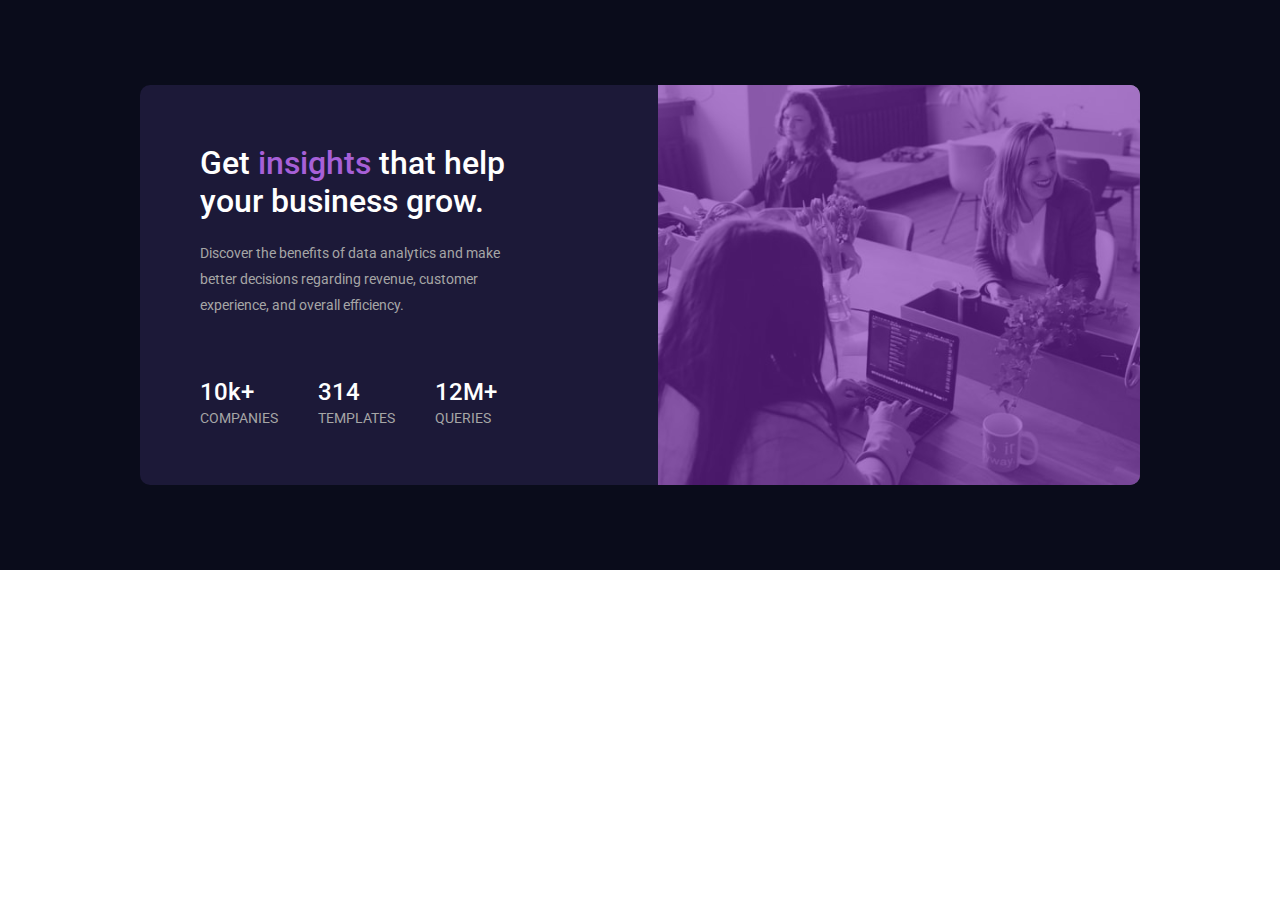
<file: index.html>
<!DOCTYPE html>
<html lang="en">
<head>
  <meta charset="UTF-8">
  <meta name="viewport" content="width=device-width, initial-scale=1.0"> <!-- displays site properly based on user's device -->

  <link rel="icon" type="image/png" sizes="32x32" href="./images/favicon-32x32.png">
  <link rel="stylesheet" href="mystyles.css">
  <link href="https://fonts.googleapis.com/css2?family=Roboto:wght@400;500;700&display=swap" rel="stylesheet">

  <title>Frontend Mentor | Stats preview card component</title>
</head>
<body>
  <div class="background">
    <div class="card">
      <div class="card-info">
        <h1>Get <span>insights</span> that help <br>your business grow.</h1>
        <p>Discover the benefits of data analytics and make better decisions regarding revenue, customer experience, and overall efficiency.</p>
        <div class="mini-section">
          <div class="item">
            <div class="item-top">10k+</div>
            <div class="item-bottom">COMPANIES</div>
          </div>
          <div class="item">
            <div class="item-top">314</div>
            <div class="item-bottom">TEMPLATES</div>
          </div>
          <div class="item">
            <div class="item-top">12M+</div>
            <div class="item-bottom">QUERIES</div>
          </div>
        </div>
      </div>
      <div class="img-section">
        <div class="img-overlay"></div>
        <img src="images/image-header-desktop.jpg" />
      </div>
    </div>
  </div>
</body>
</html>
</file>
<file: mystyles.css>
* {
    margin: 0;
    font-family: Roboto;
}

.background {
    position: relative;
    background-color: rgb(10,12,27);
    width: 100%;
    height: 570px;
}

.card {
    overflow: hidden;
    position: absolute;
    top: 50%;
    left: 50%;
    transform: translate(-50%,-50%);
    background: rgb(28,25,56);
    width: 1000px;
    height: 400px;
    border-radius: 10px;
}

.card-info {
    position: absolute;
    top: 50%;
    padding: 0 60px;
    transform: translateY(-50%);
    color: white;
    width: calc(50% - 80px);
}

.card-info h1 {
    font-weight: 500;
    margin-bottom: 20px;
}

.card-info h1 span {
    color: rgb(167,96,216);
}

.card-info p {
    color: rgb(166,166,166);
    line-height: 26px;
    width: 80%;
    font-weight: 400;
    font-size: 14px;
    margin-bottom: 60px;
}


.img-section {
    position: absolute;
    right: -10px;
    width: 50%;
    height: 100%;
}

.img-section img {
    position: absolute;
    height: 100%;
    width: 100%;
    object-fit: contain;
    z-index: -1;
}

.img-overlay {
    background: rgb(120,39,173,0.6);
    position: absolute;
    height: 100%;
    width: 100%;
    right: -8px;
}

.mini-section {
    display: flex;
}

.item {
    margin-right: 40px;
}

.item-top {
    font-size: 24px;
    font-weight: 500;
    margin-bottom: 4px;
}

.item-bottom {
    font-size: 14px;
    font-weight: 400;
    color: rgb(166,166,166);
}
</file>
